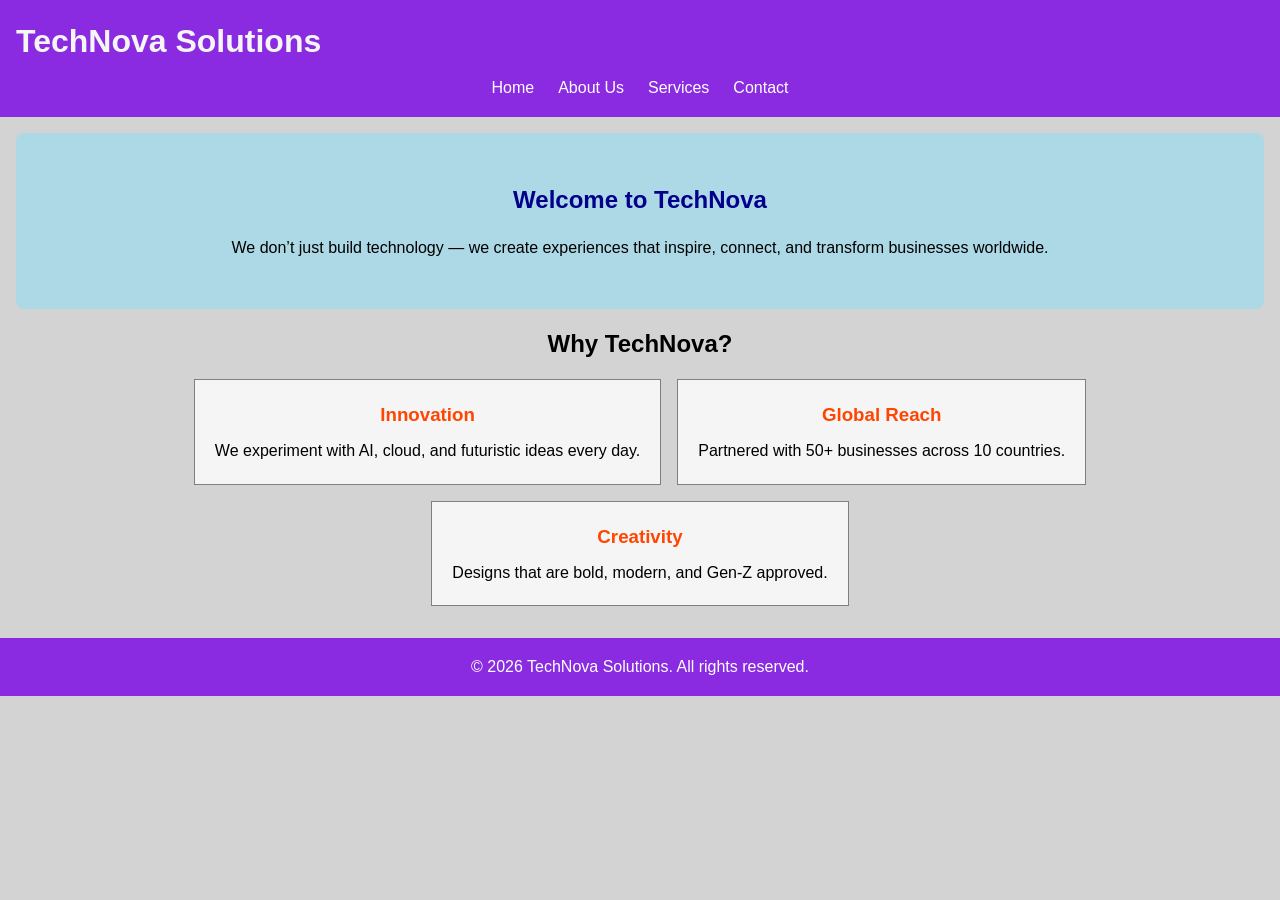
<file: index.html>
<!--NAME: YASH SHARMA, SECTION: 15, ROLL NO: 2502901520423-->

<!DOCTYPE html>
<html lang="en">
<head>
  <meta charset="UTF-8">
  <meta name="viewport" content="width=device-width, initial-scale=1.0">
  <title>TechNova - Home</title>
  <link rel="stylesheet" href="PROJECT 1/style.css">
</head>
<body>
  
  <header>
    <h1> TechNova Solutions </h1>
    <nav>
      <ul>
        <li><a href="PROJECT 1/index.html">Home</a></li>
        <li><a href="PROJECT 1/about.html">About Us</a></li>
        <li><a href="PROJECT 1/services.html">Services</a></li>
        <li><a href="PROJECT 1/contact.html">Contact</a></li>
      </ul>
    </nav>
  </header>

  <main>
    <section class="welcome">
      <h2>Welcome to TechNova </h2>
      <p>We don’t just build technology — we create experiences that inspire, connect, and transform businesses worldwide.</p>
    
    </section>

    <section class="highlights">
      <h2>Why TechNova?</h2>
      <div class="cards">
        <div class="card">
          <h3> Innovation</h3>
          <p>We experiment with AI, cloud, and futuristic ideas every day.</p>
        </div>
        <div class="card">
          <h3> Global Reach</h3>
          <p>Partnered with 50+ businesses across 10 countries.</p>
        </div>
        <div class="card">
          <h3> Creativity</h3>
          <p>Designs that are bold, modern, and Gen‑Z approved.</p>
        </div>
      </div>
    </section>
  </main>

  <footer>
    <p>&copy; 2026 TechNova Solutions. All rights reserved.</p>
  </footer>
</body>
</html>
</file>
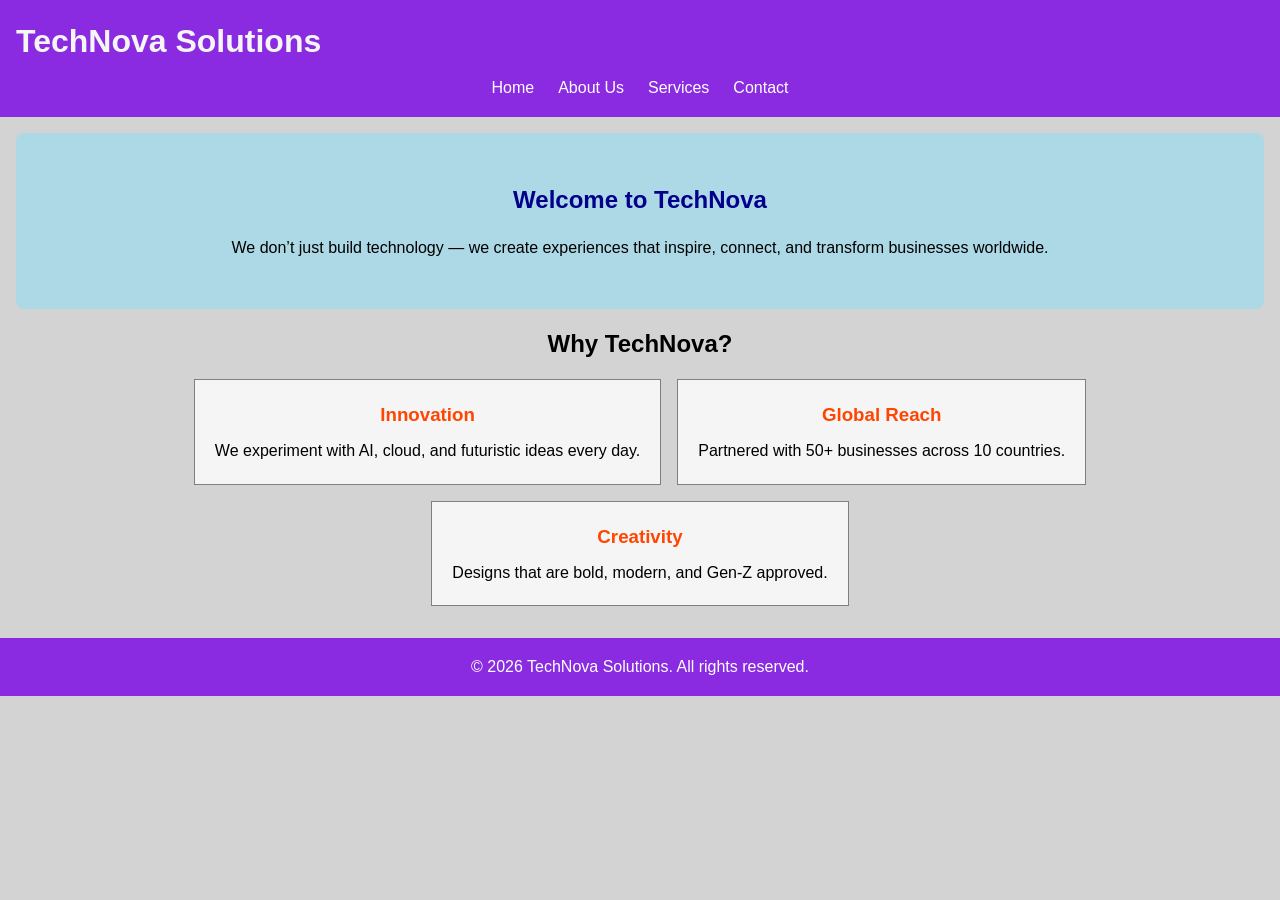
<file: PROJECT 1/index.html>
<!--NAME: YASH SHARMA, SECTION: 15, ROLL NO: 2502901520423-->

<!DOCTYPE html>
<html lang="en">
<head>
  <meta charset="UTF-8">
  <meta name="viewport" content="width=device-width, initial-scale=1.0">
  <title>TechNova - Home</title>
  <link rel="stylesheet" href="style.css">
</head>
<body>
  
  <header>
    <h1> TechNova Solutions </h1>
    <nav>
      <ul>
        <li><a href="index.html">Home</a></li>
        <li><a href="about.html">About Us</a></li>
        <li><a href="services.html">Services</a></li>
        <li><a href="contact.html">Contact</a></li>
      </ul>
    </nav>
  </header>

  <main>
    <section class="welcome">
      <h2>Welcome to TechNova </h2>
      <p>We don’t just build technology — we create experiences that inspire, connect, and transform businesses worldwide.</p>
    
    </section>

    <section class="highlights">
      <h2>Why TechNova?</h2>
      <div class="cards">
        <div class="card">
          <h3> Innovation</h3>
          <p>We experiment with AI, cloud, and futuristic ideas every day.</p>
        </div>
        <div class="card">
          <h3> Global Reach</h3>
          <p>Partnered with 50+ businesses across 10 countries.</p>
        </div>
        <div class="card">
          <h3> Creativity</h3>
          <p>Designs that are bold, modern, and Gen‑Z approved.</p>
        </div>
      </div>
    </section>
  </main>

  <footer>
    <p>&copy; 2026 TechNova Solutions. All rights reserved.</p>
  </footer>
</body>
</html>
</file>
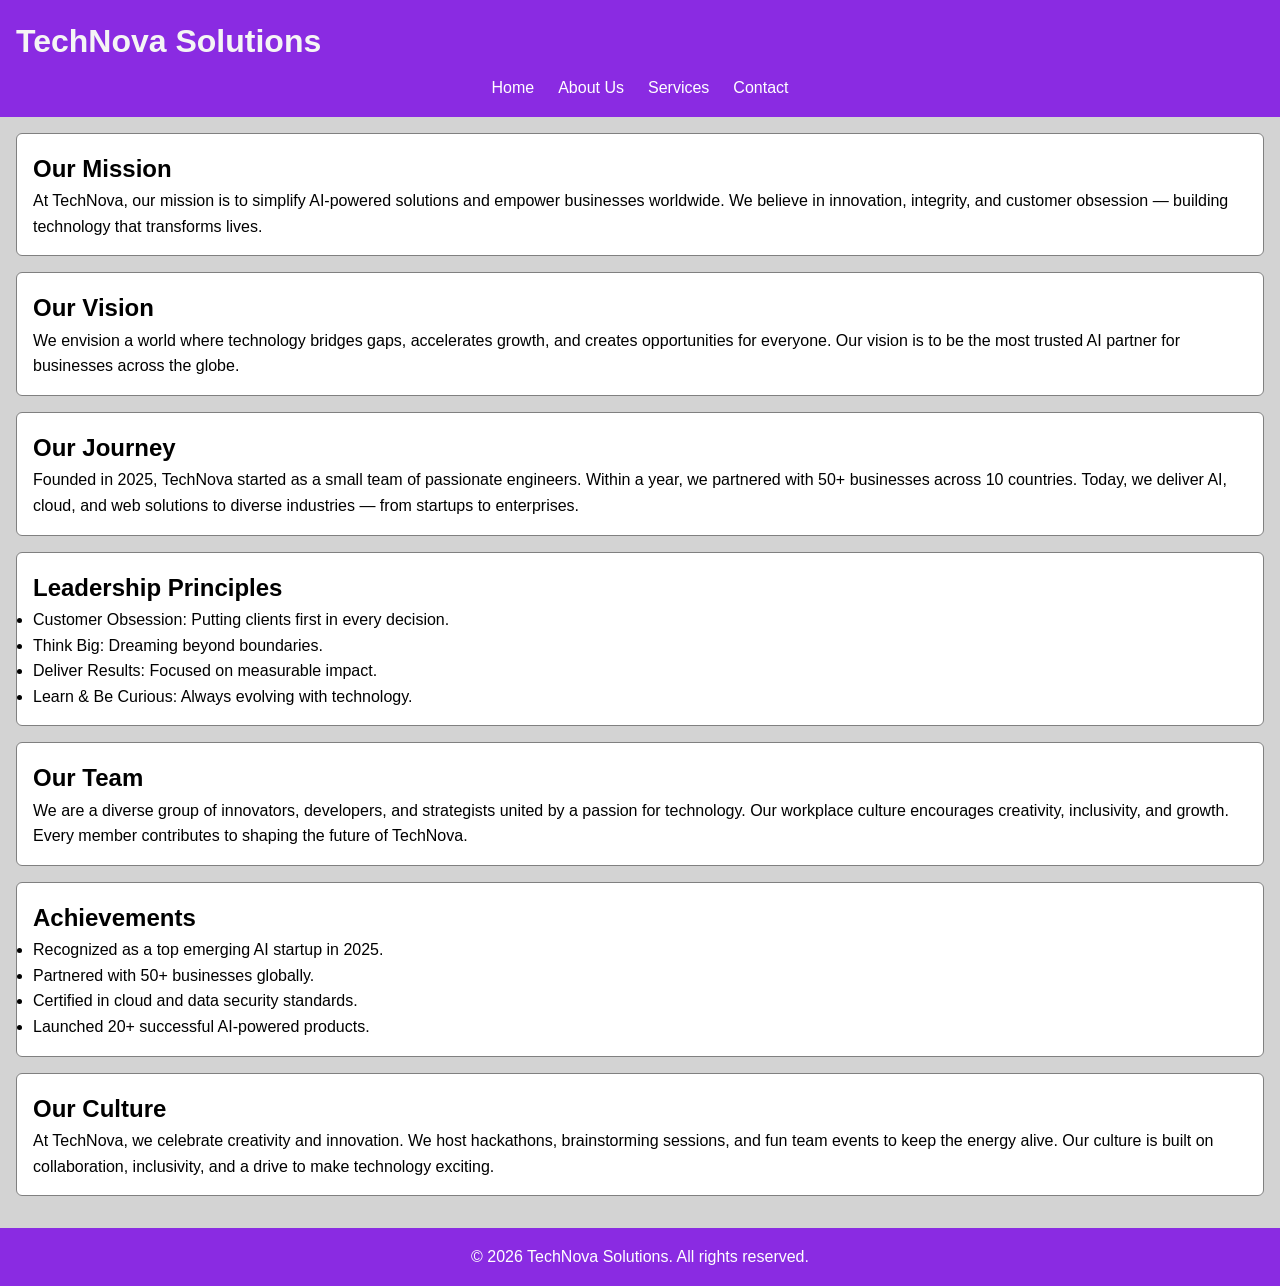
<file: PROJECT 1/about.html>
<!DOCTYPE html>
<html lang="en">
<head>
  <meta charset="UTF-8">
  <meta name="viewport" content="width=device-width, initial-scale=1.0">
  <title>About Us - TechNova</title>
  <link rel="stylesheet" href="style.css">
</head>
<body>
  <header>
    <h1> TechNova Solutions </h1>
    <nav>
      <ul>
        <li><a href="index.html">Home</a></li>
        <li><a href="about.html">About Us</a></li>
        <li><a href="services.html">Services</a></li>
        <li><a href="contact.html">Contact</a></li>
      </ul>
    </nav>
  </header>

  <main>

    <section class="about-box">
      <h2>Our Mission</h2>
      <p>At TechNova, our mission is to simplify AI-powered solutions and empower businesses worldwide. We believe in innovation, integrity, and customer obsession — building technology that transforms lives.</p>
    </section>

    
    <section class="about-box">
      <h2> Our Vision</h2>
      <p>We envision a world where technology bridges gaps, accelerates growth, and creates opportunities for everyone. Our vision is to be the most trusted AI partner for businesses across the globe.</p>
    </section>

    
    <section class="about-box">
      <h2> Our Journey</h2>
      <p>Founded in 2025, TechNova started as a small team of passionate engineers. Within a year, we partnered with 50+ businesses across 10 countries. Today, we deliver AI, cloud, and web solutions to diverse industries — from startups to enterprises.</p>
    </section>

    
    <section class="about-box">
      <h2> Leadership Principles</h2>
      <ul>
        <li> Customer Obsession: Putting clients first in every decision.</li>
        <li> Think Big: Dreaming beyond boundaries.</li>
        <li> Deliver Results: Focused on measurable impact.</li>
        <li> Learn & Be Curious: Always evolving with technology.</li>
      </ul>
    </section>

    
    <section class="about-box">
      <h2> Our Team</h2>
      <p>We are a diverse group of innovators, developers, and strategists united by a passion for technology. Our workplace culture encourages creativity, inclusivity, and growth. Every member contributes to shaping the future of TechNova.</p>
    </section>

    
    <section class="about-box">
      <h2> Achievements</h2>
      <ul>
        <li>Recognized as a top emerging AI startup in 2025.</li>
        <li>Partnered with 50+ businesses globally.</li>
        <li>Certified in cloud and data security standards.</li>
        <li>Launched 20+ successful AI-powered products.</li>
      </ul>
    </section>

    
    <section class="about-box">
      <h2> Our Culture</h2>
      <p>At TechNova, we celebrate creativity and innovation. We host hackathons, brainstorming sessions, and fun team events to keep the energy alive. Our culture is built on collaboration, inclusivity, and a drive to make technology exciting.</p>
    </section>
  </main>

  <footer>
    <p>&copy; 2026 TechNova Solutions. All rights reserved.</p>
  </footer>
</body>
</html>
</file>
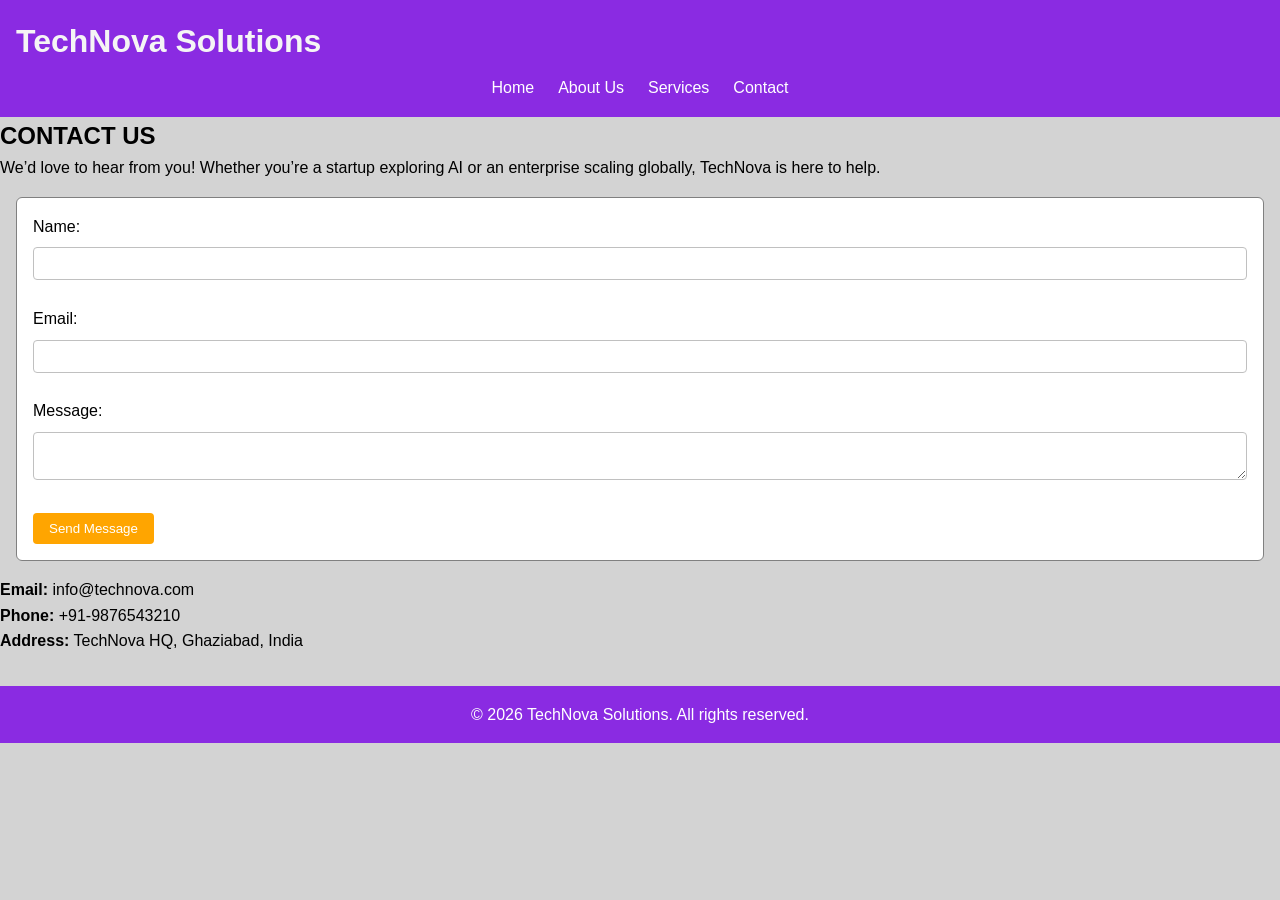
<file: PROJECT 1/contact.html>
<!DOCTYPE html>
<html lang="en">
<head>
  <meta charset="UTF-8">
  <meta name="viewport" content="width=device-width, initial-scale=1.0">
  <title>Contact - TechNova</title>
  <link rel="stylesheet" href="style.css">
</head>
<body>
  <header>
    <h1> TechNova Solutions </h1>
    <nav>
      <ul>
        <li><a href="index.html">Home</a></li>
        <li><a href="about.html">About Us</a></li>
        <li><a href="services.html">Services</a></li>
        <li><a href="contact.html">Contact</a></li>
      </ul>
    </nav>
  </header>

  <main>
    <h2>CONTACT US</h2>
    <p>We’d love to hear from you! Whether you’re a startup exploring AI or an enterprise scaling globally, TechNova is here to help.</p>

    <form>
      <label>Name:</label><br>
      <input type="text" name="name" ><br><br>

      <label>Email:</label><br>
      <input type="email" name="email" ><br><br>

      <label>Message:</label><br>
      <textarea name="message""></textarea><br><br>

      <button type="submit">Send Message</button>
    </form>

    <div class="contact-info">
      <p><strong>Email:</strong> info@technova.com</p>
      <p><strong>Phone:</strong> +91-9876543210</p>
      <p><strong>Address:</strong> TechNova HQ, Ghaziabad, India</p>
    </div>
  </main>

  <footer>
    <p>&copy; 2026 TechNova Solutions. All rights reserved.</p>
  </footer>
</body>
</html>
</file>
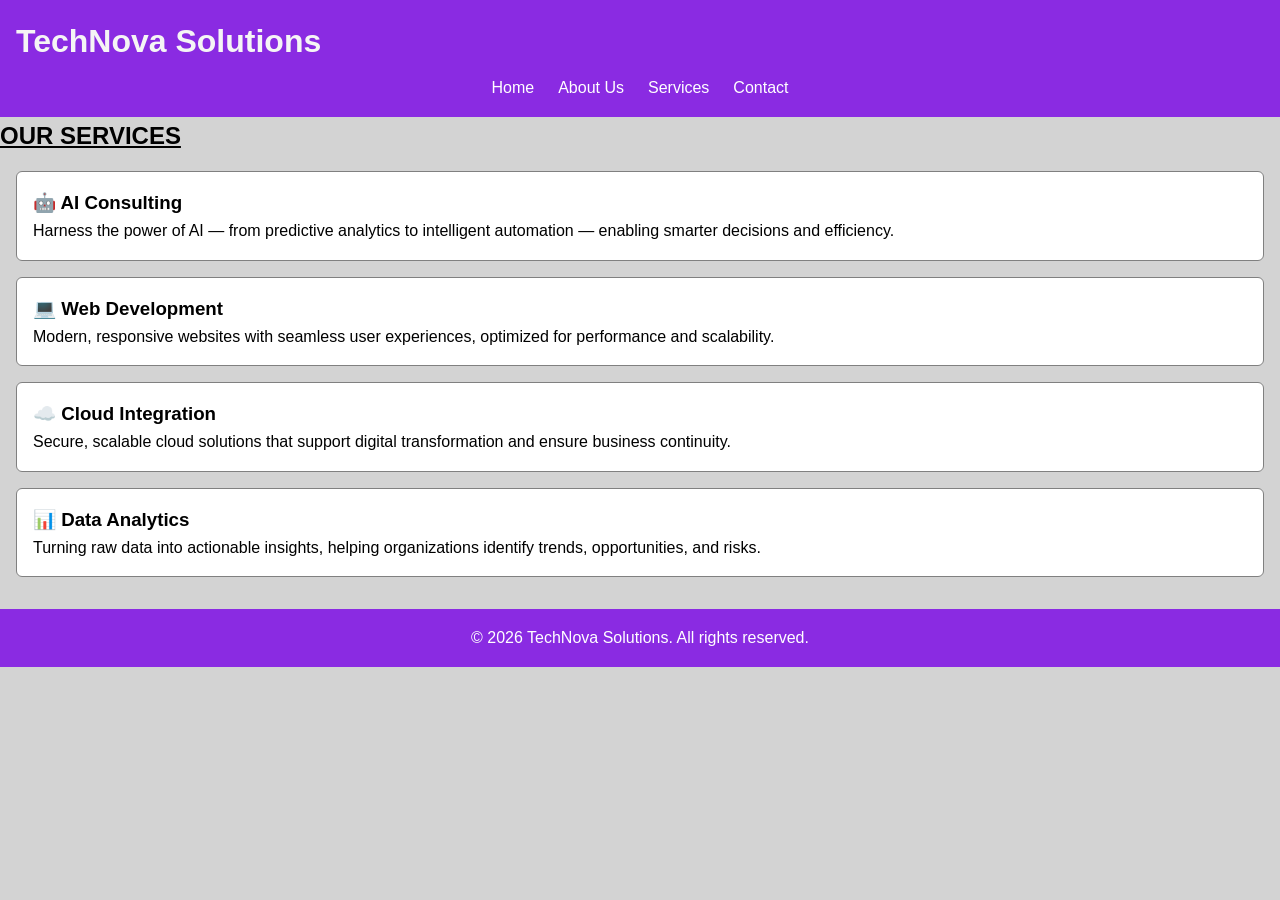
<file: PROJECT 1/services.html>
<!DOCTYPE html>
<html lang="en">
<head>
  <meta charset="UTF-8">
  <meta name="viewport" content="width=device-width, initial-scale=1.0">
  <title>Services - TechNova</title>
  <link rel="stylesheet" href="style.css">
</head>
<body>
  <header>
    <h1> TechNova Solutions </h1>
    <nav>
      <ul>
        <li><a href="index.html">Home</a></li>
        <li><a href="about.html">About Us</a></li>
        <li><a href="services.html">Services</a></li>
        <li><a href="contact.html">Contact</a></li>
      </ul>
    </nav>
  </header>

  <main>
    <h2><u>OUR SERVICES</u></h2>
    <div class="service">
      <h3>🤖 AI Consulting</h3>
      <p>Harness the power of AI — from predictive analytics to intelligent automation — enabling smarter decisions and efficiency.</p>
    </div>
    <div class="service">
      <h3>💻 Web Development</h3>
      <p>Modern, responsive websites with seamless user experiences, optimized for performance and scalability.</p>
    </div>
    <div class="service">
      <h3>☁️ Cloud Integration</h3>
      <p>Secure, scalable cloud solutions that support digital transformation and ensure business continuity.</p>
    </div>
    <div class="service">
      <h3>📊 Data Analytics</h3>
      <p>Turning raw data into actionable insights, helping organizations identify trends, opportunities, and risks.</p>
    </div>
  </main>

  <footer>
    <p>&copy; 2026 TechNova Solutions. All rights reserved.</p>
  </footer>
</body>
</html>
</file>
<file: PROJECT 1/style.css>
* {
  margin: 0;
  padding: 0;
  box-sizing: border-box;
}
body {
  font-family: Arial, sans-serif;   
  background: lightgray;          
  color: black;
  line-height: 1.6;
}


header {
  background: blueviolet;                
  color: whitesmoke;

  padding: 1rem;
}

header h1 {
  margin: 0;
  font-size: 2rem;
}

nav ul {
  list-style: none;
  padding: 0;
  margin-top: 0.5rem;
  display: flex;
  justify-content: center;
  gap: 1.5rem;
}

nav a {
  color: white;
  text-decoration: none;
}

nav a:hover {
  color: orange;                  
}

.welcome{
  text-align: center;
  padding: 3rem 1rem;
  background: lightblue;          
  margin: 1rem;
  border-radius: 8px;
}

.welcome h2 {
  margin-bottom: 1rem;
  color: darkblue;
}

.btn {
  display: inline-block;
  margin-top: 1rem;
  padding: 0.5rem 1rem;
  background: orange;
  color: white;
  text-decoration: none;
  border-radius: 4px;
}

.btn:hover {
  background: green;
}


.highlights h2 {text-align: center;}
.cards {
  display: flex;
  justify-content: center;
  gap: 1rem;
  flex-wrap: wrap;
  margin: 1rem;
}

.card {
  background: white;
  padding: 1rem;
  border: 1px solid gray;
}

.card h3 {
  margin-bottom: 0.5rem;
  color: orangered;
}
.card {
  background: whitesmoke ; 
  color: black;
  padding: 20px;
 
  text-align: center;
}



.about-box {
  background: white;
  margin: 1rem;
  padding: 1rem;
  border: 1px solid gray;
  border-radius: 6px;
}


.service {
  background: white;
  padding: 1rem;
  margin: 1rem;
  border: 1px solid gray;
  border-radius: 6px;
}

form {
  margin: 1rem;
  background: white;
  padding: 1rem;
  border: 1px solid gray;
  border-radius: 6px;
}

form input, form textarea {
  width: 100%;
  padding: 0.5rem;
  margin-top: 0.5rem;
  border: 1px solid silver;
  border-radius: 4px;
}
button {
  background: orange;
  color: white;
  padding: 0.5rem 1rem;
  border: none;
  border-radius: 4px;
  cursor: pointer;
}

button:hover {
  background: darkorange;
}

footer {
  background: blueviolet;
  color: white;
  text-align: center;
  padding: 1rem;
  margin-top: 2rem;
}
</file>
